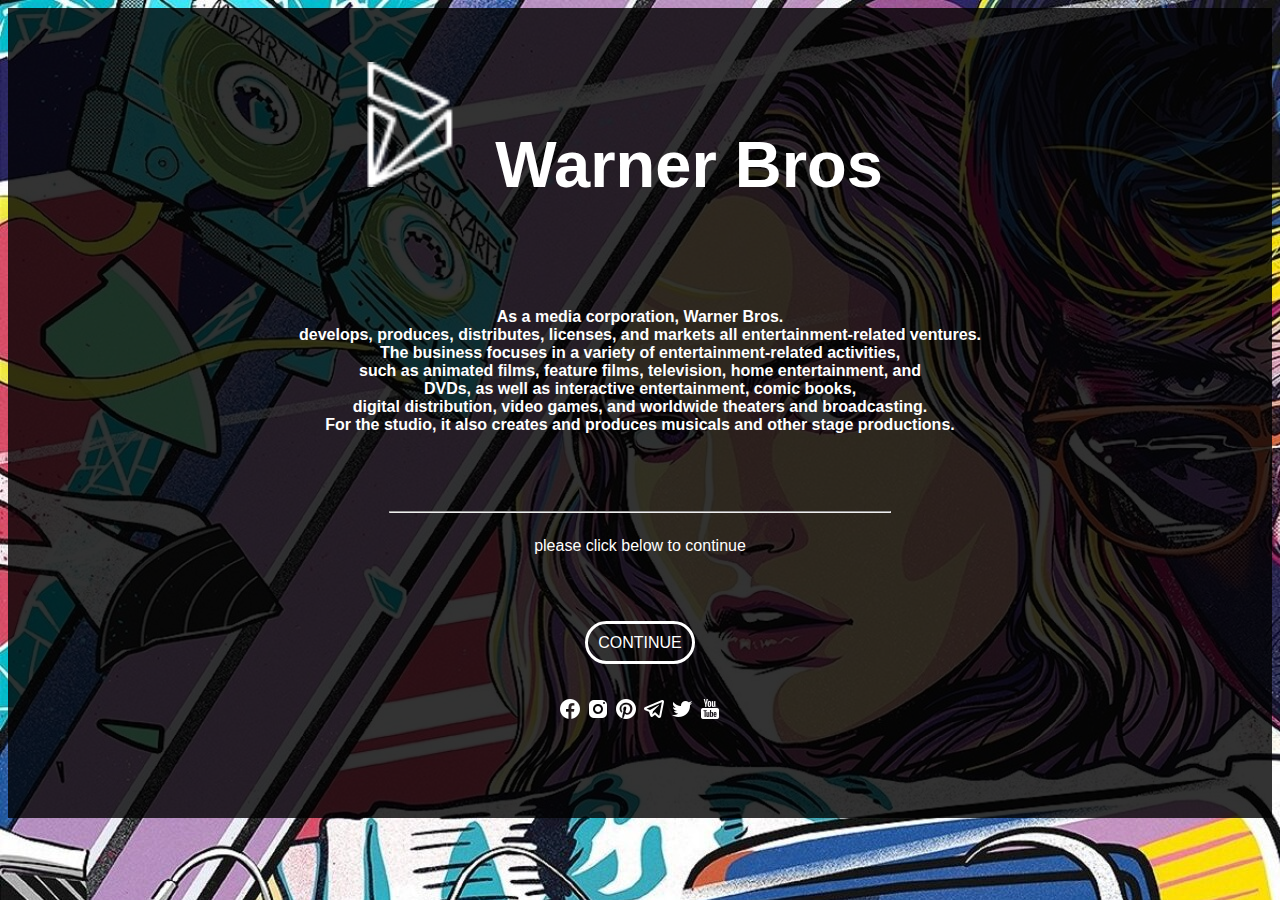
<file: index.HTML>
<!DOCTYPE html>
<html lang="en">
<head>
    <meta charset="UTF-8">
    <meta http-equiv="X-UA-Compatible" content="IE=edge">
    <meta name="viewport" content="width=device-width, initial-scale=1.0">
    <title>Welcome Page</title>
    <link rel="stylesheet" href="welcome.css">
    
</head>
<body>
<div class="foreground">
    <h1 class="text"> <img class="logo" src="LOGOS/WARNER BROS LOGO/LOGO.png">
        Warner Bros</h1>
        
    <h2 class="text">As a media corporation, Warner Bros.<br>
    develops, produces, distributes, licenses, and markets all entertainment-related ventures.<br>
    The business focuses in a variety of entertainment-related activities,<br>
    such as animated films, feature films, television, home entertainment, and <br>
     DVDs, as well as interactive entertainment, comic books,<br>
  digital distribution, video games, and worldwide theaters and broadcasting.<br>
   For the studio, it also creates and produces musicals and other stage productions. </h2>
        
        <hr width="500px">

        <div class="proceed">
            <p class="text">please click below to continue </p>
            <a href="MOVIES.HTML" class="button">CONTINUE</a>
        </div>
         
        <div class="SOCIAL">
        <a href="https://youtube.com/@warnerbrosuktrailers"><img src="ICONS/SOCIAL MEDIA ICONS/icons8-facebook-24.png"></a>
        <a href=""><img src="ICONS/SOCIAL MEDIA ICONS/icons8-instagram-24.png"></a>
        <a href=""><img src="ICONS/SOCIAL MEDIA ICONS/icons8-pinterest-24.png"></a>
        <a href=""><img src="ICONS/SOCIAL MEDIA ICONS/icons8-telegram-app-24.png"></a>
        <a href=""><img src="ICONS/SOCIAL MEDIA ICONS/icons8-twitter-24.png"></a>
        <a href=""><img src="ICONS/SOCIAL MEDIA ICONS/icons8-youtube-logo-24.png"></a>
         </div>
    </div>
    
   
    
</body>
</html>
</file>
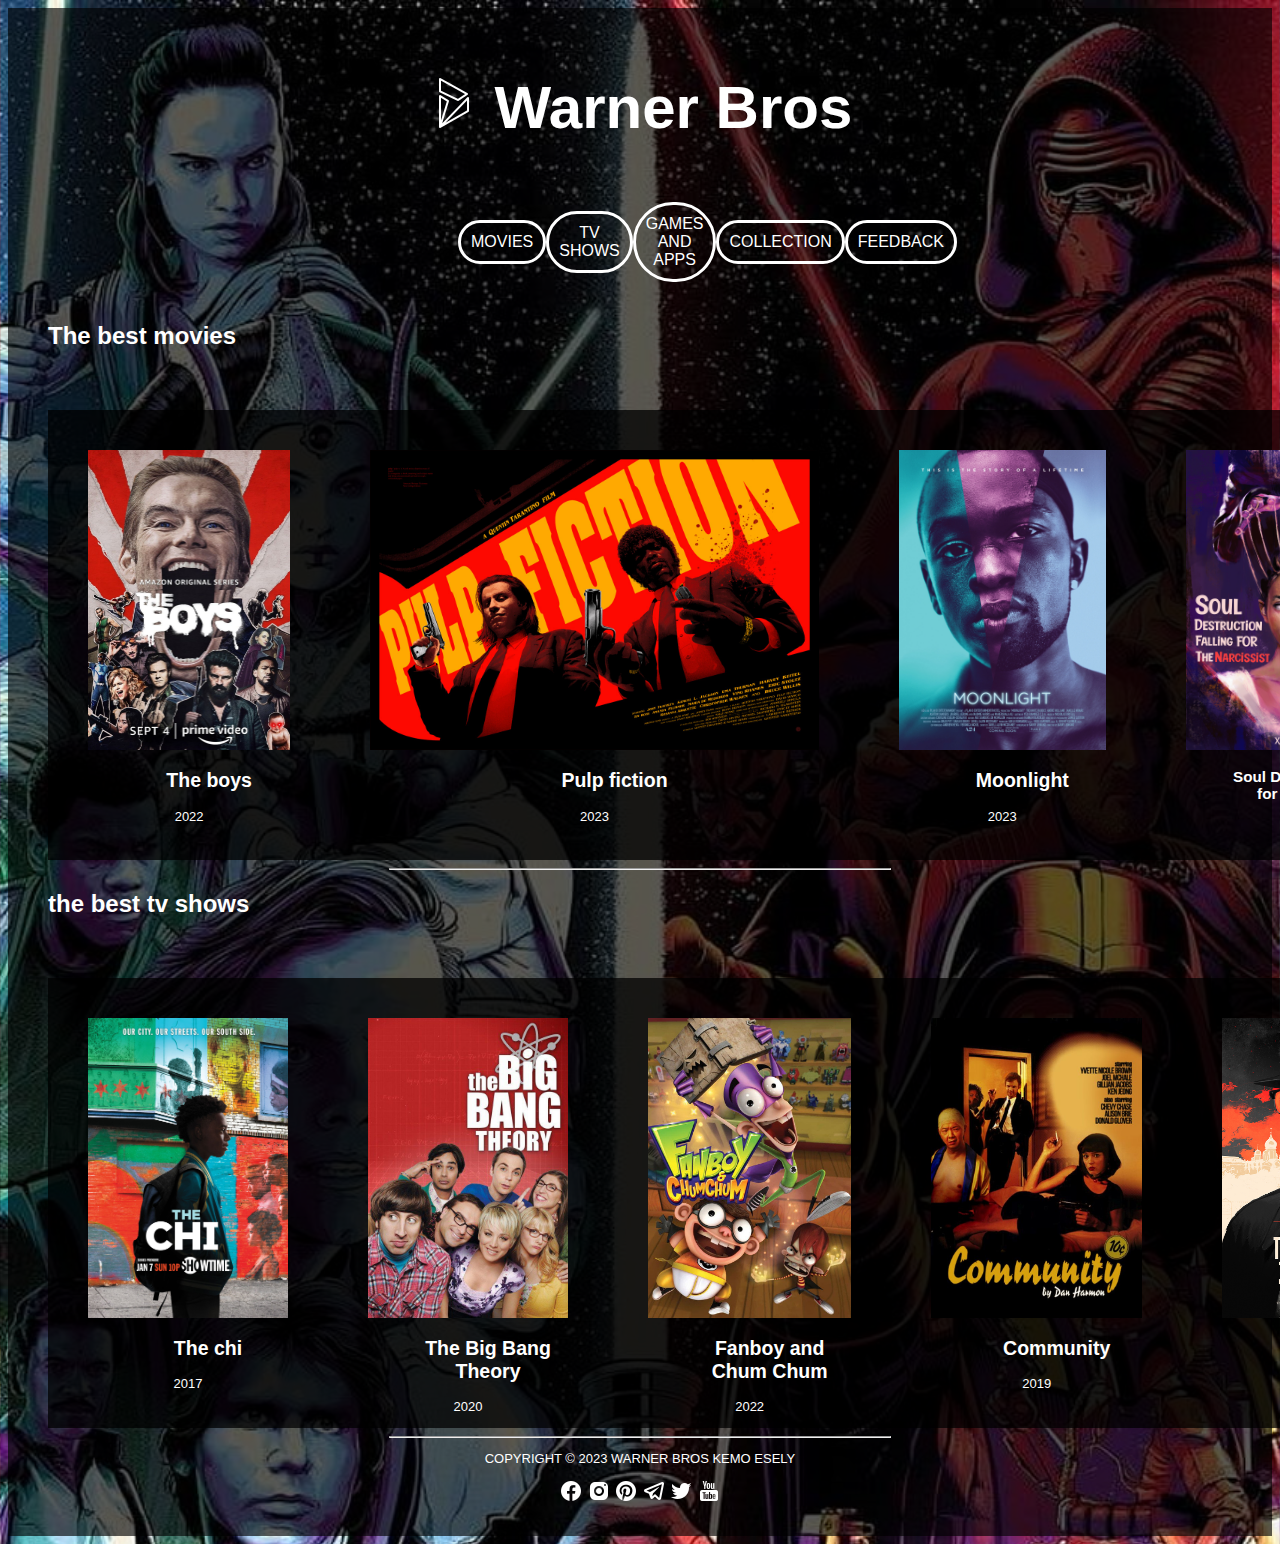
<file: COLLECTION.HTML>
<!DOCTYPE html>
<html lang="en">
<head>
    <meta charset="UTF-8">
    <meta http-equiv="X-UA-Compatible" content="IE=edge">
    <meta name="viewport" content="width=device-width, initial-scale=1.0">
    <title>collection</title>
    <link rel="stylesheet" href="MOVIES.css">
</head>
<body>
  
    
<div class="Movies">
    <h1 class="text"> <img class="logo" src="LOGOS/WARNER BROS LOGO/LOGO.png">
        Warner Bros</h1>
        <div class="navigation">
            <a href="MOVIES.HTML" class="button">MOVIES</a>
            <a href="TVSHOWS.HTML" class="button">TV SHOWS</a>
            <a href="GAMES AND APPS.HTML" class="button">GAMES AND APPS</a>
            <a href="COLLECTION.HTML" class="button">COLLECTION</a>
            <a href="FEEDBACK.HTMl" class="button">FEEDBACK</a> 
        </div>










        <h2 class="array_titles">The best movies</h2>
<div class="popular_list">
    <div class="popular_list">
    

    <div class="movie_container">
        
        <img src="IMAGES/ARRAYS/TV SHOWS/The boys.jpg" height="300px">
        <h2 class="array_titles">The boys</h2>
        <p>2022</p>
    </div>
    
    <div class="movie_container">
        <img src="IMAGES/ARRAYS/MOVIES/movie_3.jpg" height="300px">
        <h2 class="array_titles">Pulp fiction</h2>
        <p>2023</p>
    </div>
    
    <div class="movie_container">
        <img src="IMAGES/ARRAYS/MOVIES/movie_2.jpg" height="300px">
    
        <h2 class="array_titles">Moonlight</h2>
        <p>2023</p></div>
    
    <div class="movie_container">
        <img src="IMAGES/ARRAYS/MOVIES/movie_4.png" height="300px">
        <h3 class="array_titles">Soul Destruction falling for the narcissist</h3>
        <p>2022</p>
    </div>

</div >
</div>



<hr width="500px">

<h2 class="array_titles">the best tv shows</h2>
<div class="popular_list">
    <div class="popular_list">
    

    <div class="movie_container">
        
        <img src="IMAGES/ARRAYS/TV SHOWS/The chi.jpg" height="300px">
        <h2 class="array_titles">The chi</h2>
        <p>2017</p>
    </div>
    
    <div class="movie_container">
        <img src="IMAGES/ARRAYS/TV SHOWS/The big bang theory.jpg" height="300px">
        <h2 class="array_titles">The Big Bang Theory</h2>
        <p>2020</p>   
    </div>
    
    <div class="movie_container">
        <img src="IMAGES/ARRAYS/TV SHOWS/fanboy and chum chum.jpg" height="300px">
        <h2 class="array_titles">Fanboy and Chum Chum</h2>
        <p>2022</p>
    </div>
    
    <div class="movie_container">
        <img src="IMAGES/ARRAYS/TV SHOWS/community.jpg" height="300px">
        <h2 class="array_titles">Community</h2>
        <p>2019</p>
    </div>



    <div class="movie_container">
        
        <img src="IMAGES/ARRAYS/MOVIES/movie_1.jpg" height="300px">
        <h2 class="array_titles">Tinker tailor Soldire.SSP</h2>
        <p>2022</p>
    </div>
    
</div >
</div>

















    <hr width="500px">
    <div class="footer">
        <p>COPYRIGHT © 2023 WARNER BROS KEMO ESELY</p>
    
        <div class="SOCIAL">
            <a href="https://youtube.com/@warnerbrosuktrailers"><img src="ICONS/SOCIAL MEDIA ICONS/icons8-facebook-24.png"></a>
            <a href=""><img src="ICONS/SOCIAL MEDIA ICONS/icons8-instagram-24.png"></a>
            <a href=""><img src="ICONS/SOCIAL MEDIA ICONS/icons8-pinterest-24.png"></a>
            <a href=""><img src="ICONS/SOCIAL MEDIA ICONS/icons8-telegram-app-24.png"></a>
            <a href=""><img src="ICONS/SOCIAL MEDIA ICONS/icons8-twitter-24.png"></a>
            <a href=""><img src="ICONS/SOCIAL MEDIA ICONS/icons8-youtube-logo-24.png"></a>
             </div>
        </div>
    </div>
    
       </div>
</div>

        
</body>
</html>
</file>
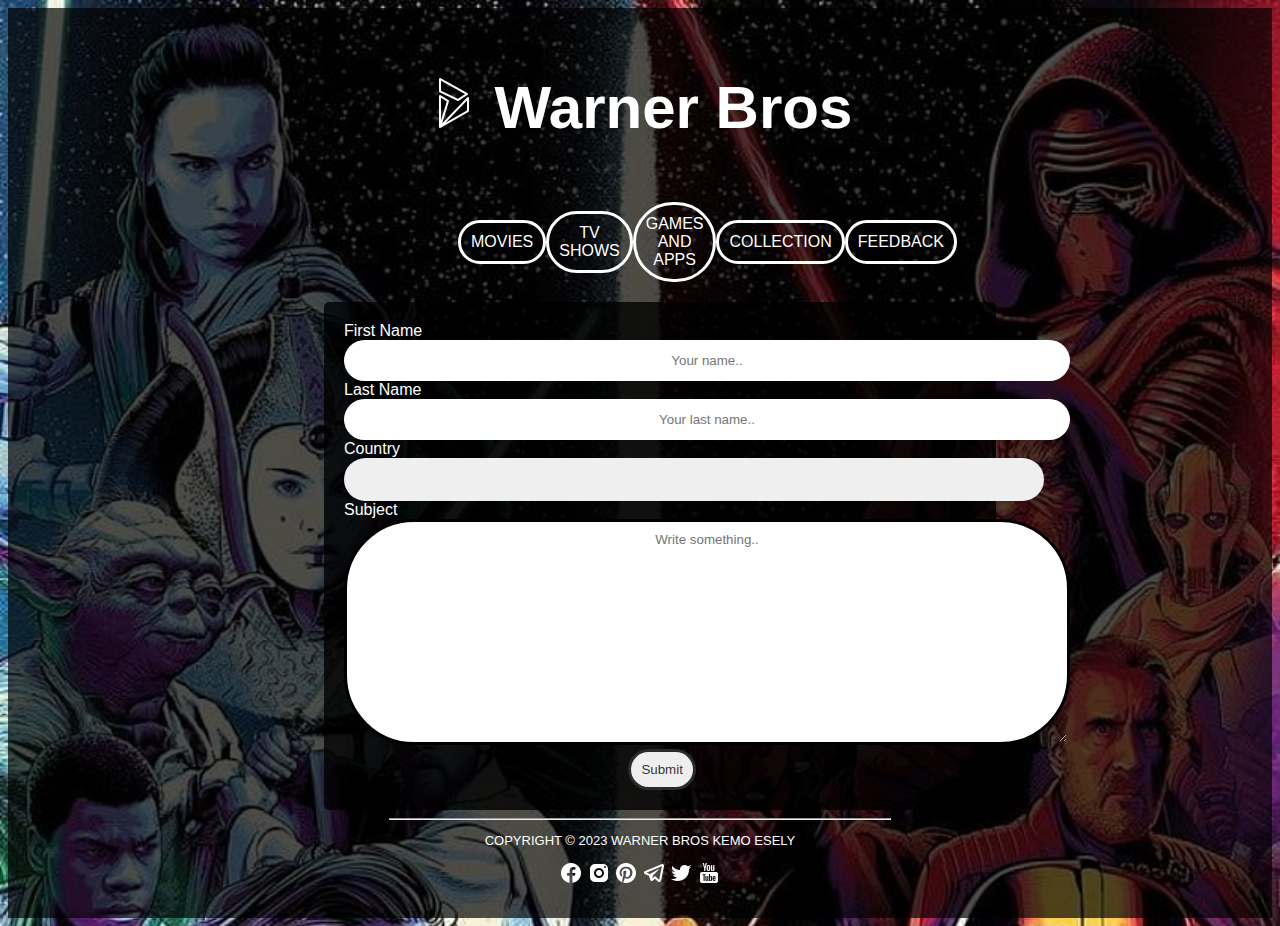
<file: FEEDBACK.HTML>
<!DOCTYPE html>
<html lang="en">
<head>
    <meta charset="UTF-8">
    <meta http-equiv="X-UA-Compatible" content="IE=edge">
    <meta name="viewport" content="width=device-width, initial-scale=1.0">
    <title>feedback</title>
    <link rel="stylesheet" href="feedback.css">
</head>
<body>


<div class="Movies">
  <h1 class="text"> <img class="logo" src="LOGOS/WARNER BROS LOGO/LOGO.png">
       Warner Bros</h1>
        <div class="navigation">
            <a href="MOVIES.HTML" class="button">MOVIES</a>
            <a href="TVSHOWS.HTML" class="button">TV SHOWS</a>
            <a href="GAMES AND APPS.HTML" class="button">GAMES AND APPS</a>
            <a href="COLLECTION.HTML" class="button">COLLECTION</a>
            <a href="FEEDBACK.HTMl" class="button">FEEDBACK</a> 
        </div>
        
        
        <div class="container">
          <form action="THANK YOU.HTML">
        
            <label for="fname">First Name</label>
            <input class="input" type="text" id="fname" name="firstname" placeholder="Your name..">
        
            <label for="lname">Last Name</label>
            <input type="text" id="lname" name="lastname" placeholder="Your last name..">
        
            <label for="country">Country</label>
            <select id="country" name="country">
              <option value="BOTSWANA">Botswana</option>
              <option value="canada">South Africa</option>
              <option value="EUROPE">EUROPE</option>
            </select>
        
            <label for="subject">Subject</label>
            <textarea id="subject" name="subject" placeholder="Write something.." style="height:200px"></textarea>
        <a href="THANK YOU.HTML">
          <input type="submit" value="Submit">
        </a>
            
        
          </form>
        </div>
      
      
      
      
        
    
    
    
    
    <hr width="500px">
    <div class="footer">
        <p>COPYRIGHT © 2023 WARNER BROS KEMO ESELY</p>
    
        <div class="SOCIAL">
            <a href="https://youtube.com/@warnerbrosuktrailers"><img src="ICONS/SOCIAL MEDIA ICONS/icons8-facebook-24.png"></a>
            <a href=""><img src="ICONS/SOCIAL MEDIA ICONS/icons8-instagram-24.png"></a>
            <a href=""><img src="ICONS/SOCIAL MEDIA ICONS/icons8-pinterest-24.png"></a>
            <a href=""><img src="ICONS/SOCIAL MEDIA ICONS/icons8-telegram-app-24.png"></a>
            <a href=""><img src="ICONS/SOCIAL MEDIA ICONS/icons8-twitter-24.png"></a>
            <a href=""><img src="ICONS/SOCIAL MEDIA ICONS/icons8-youtube-logo-24.png"></a>
             </div>
        </div>
    </div>
    
       </div>
</div>  
  


</body>
</html>
</file>
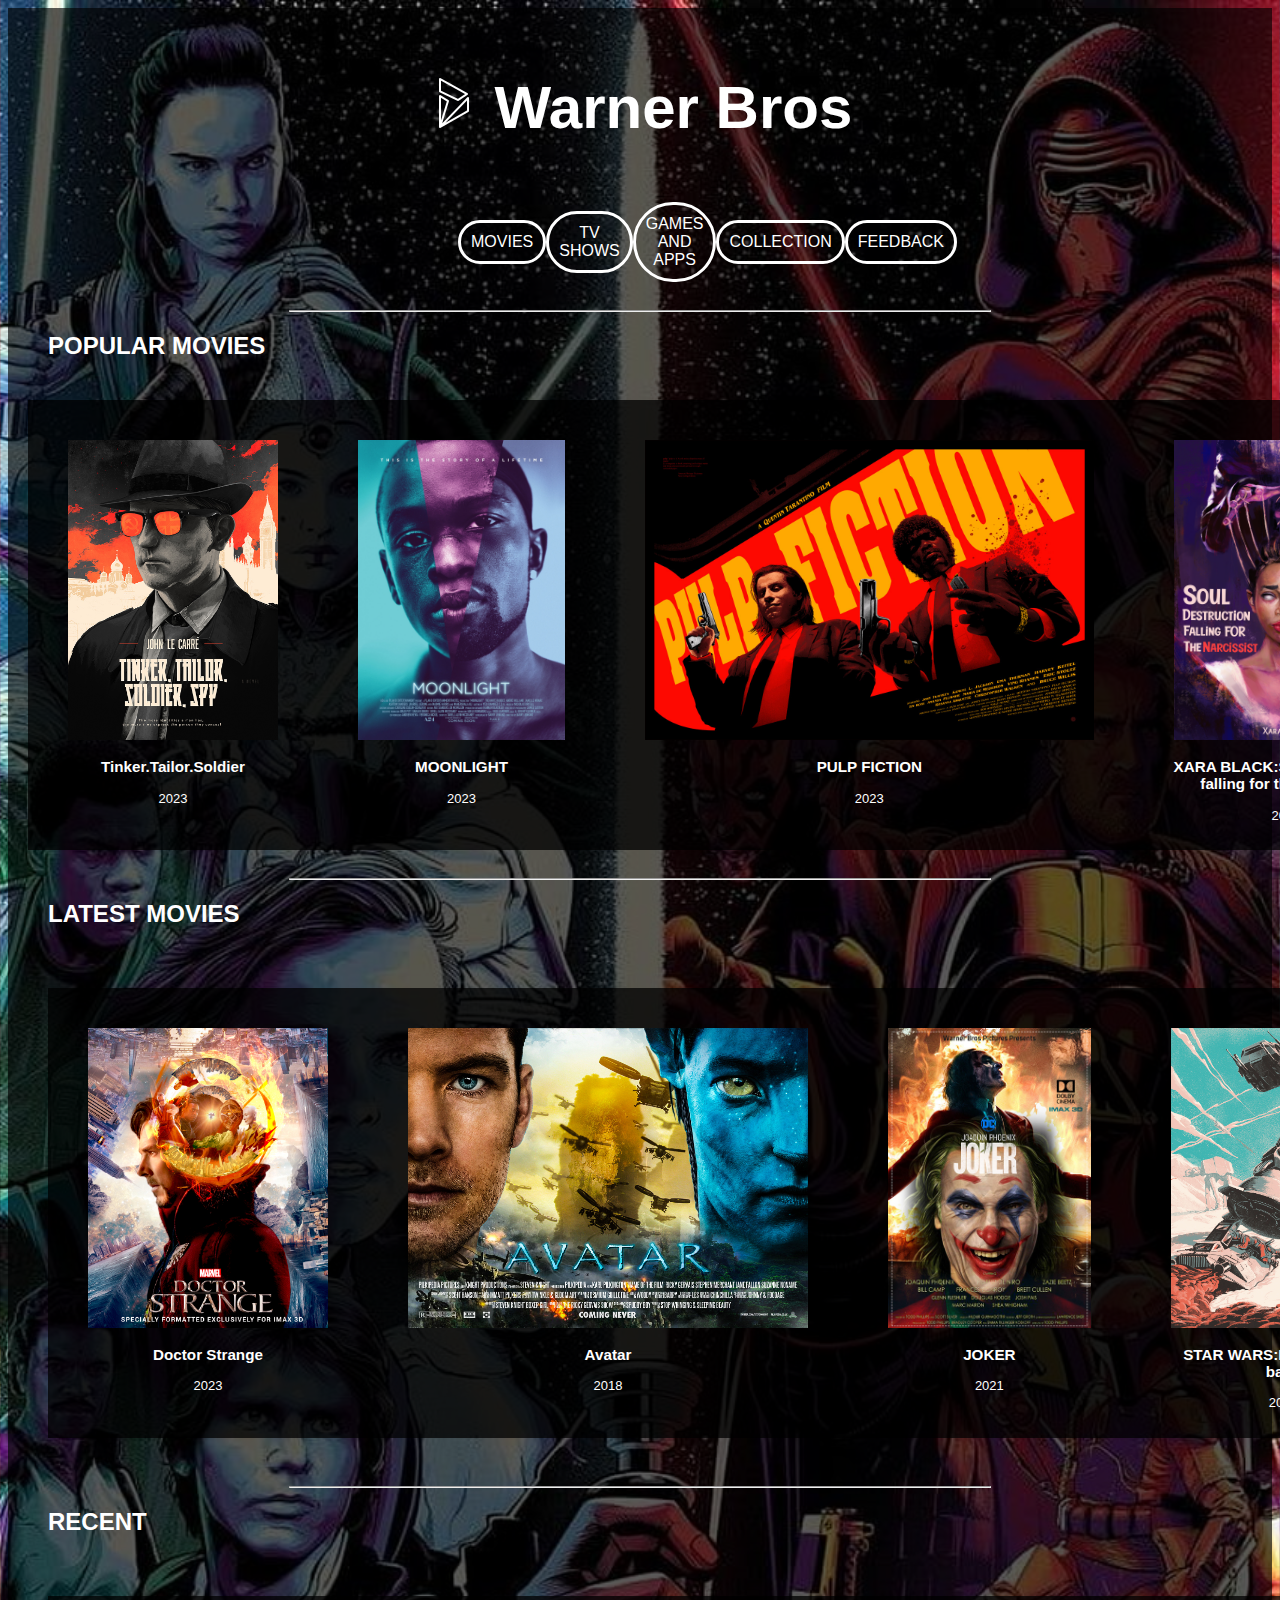
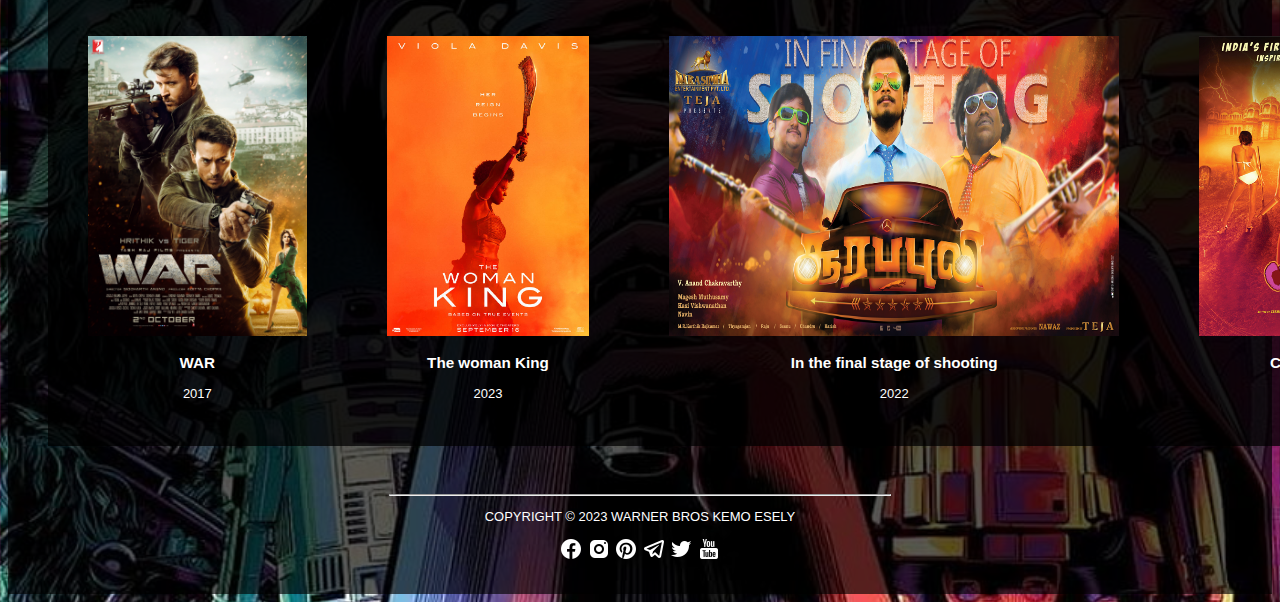
<file: MOVIES.HTML>
<!DOCTYPE html>
<html lang="en">
<head>
    <meta charset="UTF-8">
    <meta http-equiv="X-UA-Compatible" content="IE=edge">
    <meta name="viewport" content="width=device-width, initial-scale=1.0">
    <title>Movies page</title>
    <link rel="stylesheet" href="MOVIES.css">
    
</head>
<body>
    <div class="Movies">

        <h1 class="text"> <img class="logo" src="LOGOS/WARNER BROS LOGO/LOGO.png">
            Warner Bros</h1>
            <div class="navigation">
                <a href="MOVIES.HTML" class="button">MOVIES</a>
                <a href="TVSHOWS.HTML" class="button">TV SHOWS</a>
                <a href="GAMES AND APPS.HTML" class="button">GAMES AND APPS</a>
                <a href="COLLECTION.HTML" class="button">COLLECTION</a>
                <a href="FEEDBACK.HTMl" class="button">FEEDBACK</a> 
            </div>
    
        
    
<hr width="700px">    
    
        <div class="movie-array">
            <h2 class="array_titles">POPULAR MOVIES</h2>
            <div class="popular_list">
                <div class="movie_container">
                    <img src="IMAGES/ARRAYS/MOVIES/movie_1.jpg" height="300px" >
                    <h3>Tinker.Tailor.Soldier</h3>
                    <p>2023</p>
                </div>
               
                <div class="movie_container">
                    <img src="IMAGES/ARRAYS/MOVIES/movie_2.jpg" height="300px">
                    <h3>MOONLIGHT</h3>
                    <p>2023</p>
                </div>
                
                <div class="movie_container">
                    <img src="IMAGES/ARRAYS/MOVIES/movie_3.jpg" height="300px">
                    <h3>PULP FICTION</h3>
                    <p>2023</p>
                </div>
                
                <div class="movie_container">
                    <img src="IMAGES/ARRAYS/MOVIES/movie_4.png" height="300px">
                    <h3>XARA BLACK:Soul destruction falling for the narcissist</h3>
                    <p>2023</p>
                </div>
            </div>
           

<hr width="700px">

            <h2 class="array_titles">LATEST MOVIES</h2>
           <div class="latest_list">
           
            <div class="movie_container"> 
                <img src="IMAGES/ARRAYS/MOVIES/movie_5.jpg" height="300px">
                <h3>Doctor Strange</h3>
                <p>2023</p>
            </div>

            <div class="movie_container">
                <img src="IMAGES/ARRAYS/MOVIES/movie_6.jpg" height="300px" width="400px">
                <h3>Avatar</h3>
                <p>2018</p>
            </div>
            
            <div class="movie_container">
                 <img src="IMAGES/ARRAYS/MOVIES/movie_7.jpg" height="300px">
                 <h3>JOKER</h3>
                 <p>2021</p>
            </div>
            
                 <div class="movie_container">
                     <img src="IMAGES/ARRAYS/MOVIES/movie_8.jpg" height="300px">
                     <h3>STAR WARS:Empire strikes back</h3>
                     <p>2022</p>
                    </div>
                </div>
<hr width="700px">   
           
           <h2 class="array_titles">RECENT</h2>
           <div class="recent_list">
            <div class="movie_container">
                <img src="IMAGES/ARRAYS/MOVIES/a1d95586386965.5d97886ac225d.jpg" height="300px">
                <h3>WAR</h3>
                <p>2017</p>
            </div>
            <div class="movie_container">
                <img src="IMAGES/ARRAYS/MOVIES/TheWomanKing2022.jpg" height="300px">
                <h3>The woman King</h3>
                <p>2023</p>
            </div>
            <div class="movie_container">
                <img src="IMAGES/ARRAYS/MOVIES/a4f3e763328057.5aacfbc177105.jpg" height="300px" width="450px">
                <h3>In the final stage of shooting</h3>
                <p>2022</p>
            </div> 
            <div class="movie_container">
                <img src="IMAGES/ARRAYS/MOVIES/bcea8911263931.560f4cd6ea72a.jpg" height="300px">
                <h3>CHUDIAL</h3>
                <p>2021</p>
            </div>

               </div>
        </div>
        
        <hr width="500px">
        <div class="footer">
            <p>COPYRIGHT © 2023 WARNER BROS KEMO ESELY</p>
    
            <div class="SOCIAL">
                <a href="https://youtube.com/@warnerbrosuktrailers"><img src="ICONS/SOCIAL MEDIA ICONS/icons8-facebook-24.png"></a>
                <a href=""><img src="ICONS/SOCIAL MEDIA ICONS/icons8-instagram-24.png"></a>
                <a href=""><img src="ICONS/SOCIAL MEDIA ICONS/icons8-pinterest-24.png"></a>
                <a href=""><img src="ICONS/SOCIAL MEDIA ICONS/icons8-telegram-app-24.png"></a>
                <a href=""><img src="ICONS/SOCIAL MEDIA ICONS/icons8-twitter-24.png"></a>
                <a href=""><img src="ICONS/SOCIAL MEDIA ICONS/icons8-youtube-logo-24.png"></a>
                 </div>
            </div>
        </div>
    
   
</body>
</html>
</file>
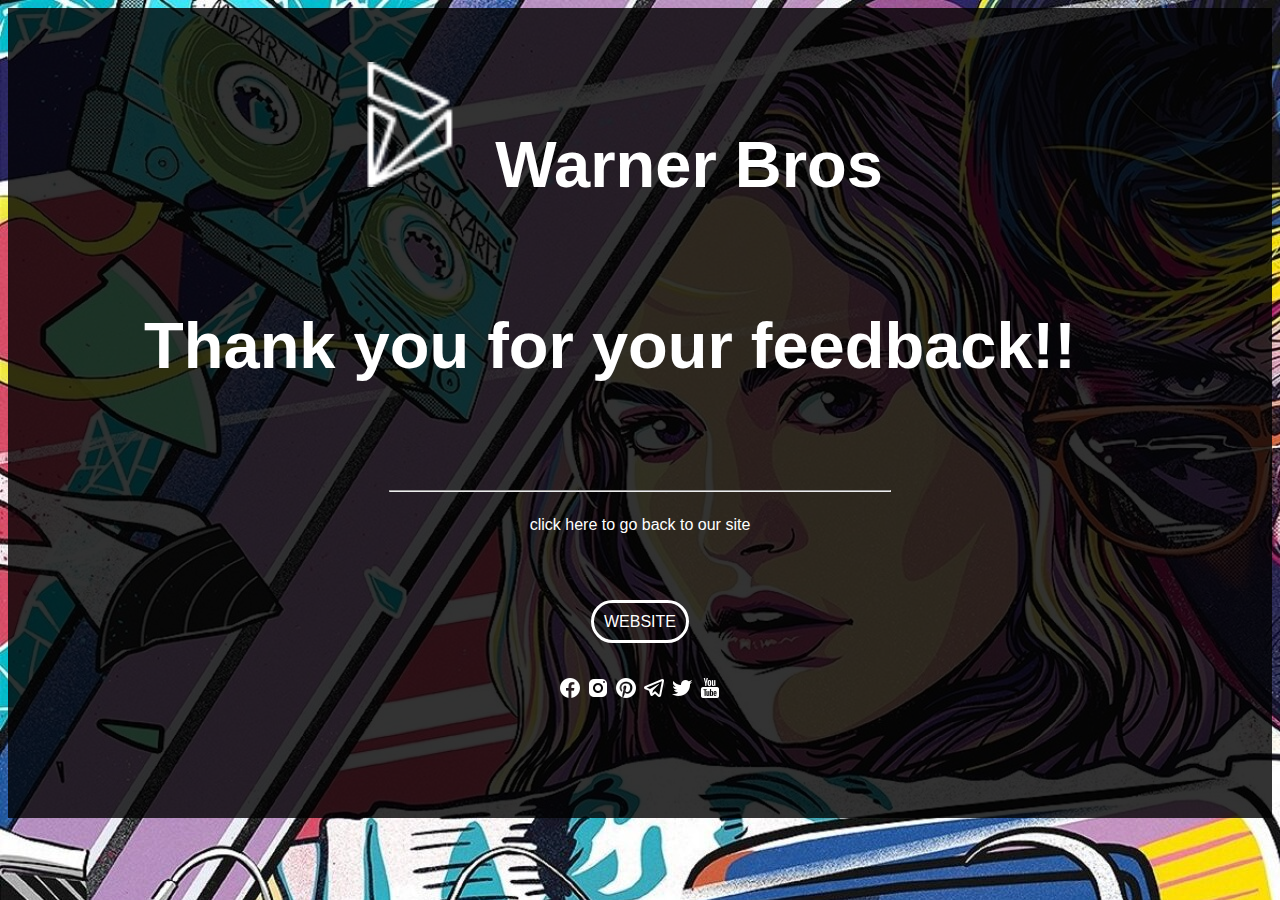
<file: THANK YOU.HTML>
<!DOCTYPE html>
<html lang="en">
<head>
    <meta charset="UTF-8">
    <meta http-equiv="X-UA-Compatible" content="IE=edge">
    <meta name="viewport" content="width=device-width, initial-scale=1.0">
    <title>Thank you page</title>
    <link rel="stylesheet" href="welcome.css">
    
</head>
<body>
    <div class="foreground">
        <h1 class="text"> <img class="logo" src="LOGOS/WARNER BROS LOGO/LOGO.png">
            Warner Bros</h1>
            
        <h1 class="text">Thank you for your feedback!!</h1>
        <hr width="500px">
        
            <div class="proceed">
                <p class="text">click here to go back to our site</p>
                <a href="MOVIES.HTML" class="button">WEBSITE</a>
            </div>
             
            <div class="SOCIAL">
            <a href="https://youtube.com/@warnerbrosuktrailers"><img src="ICONS/SOCIAL MEDIA ICONS/icons8-facebook-24.png"></a>
            <a href=""><img src="ICONS/SOCIAL MEDIA ICONS/icons8-instagram-24.png"></a>
            <a href=""><img src="ICONS/SOCIAL MEDIA ICONS/icons8-pinterest-24.png"></a>
            <a href=""><img src="ICONS/SOCIAL MEDIA ICONS/icons8-telegram-app-24.png"></a>
            <a href=""><img src="ICONS/SOCIAL MEDIA ICONS/icons8-twitter-24.png"></a>
            <a href=""><img src="ICONS/SOCIAL MEDIA ICONS/icons8-youtube-logo-24.png"></a>
             </div>
        </div>
        
</body>
</html>
</file>
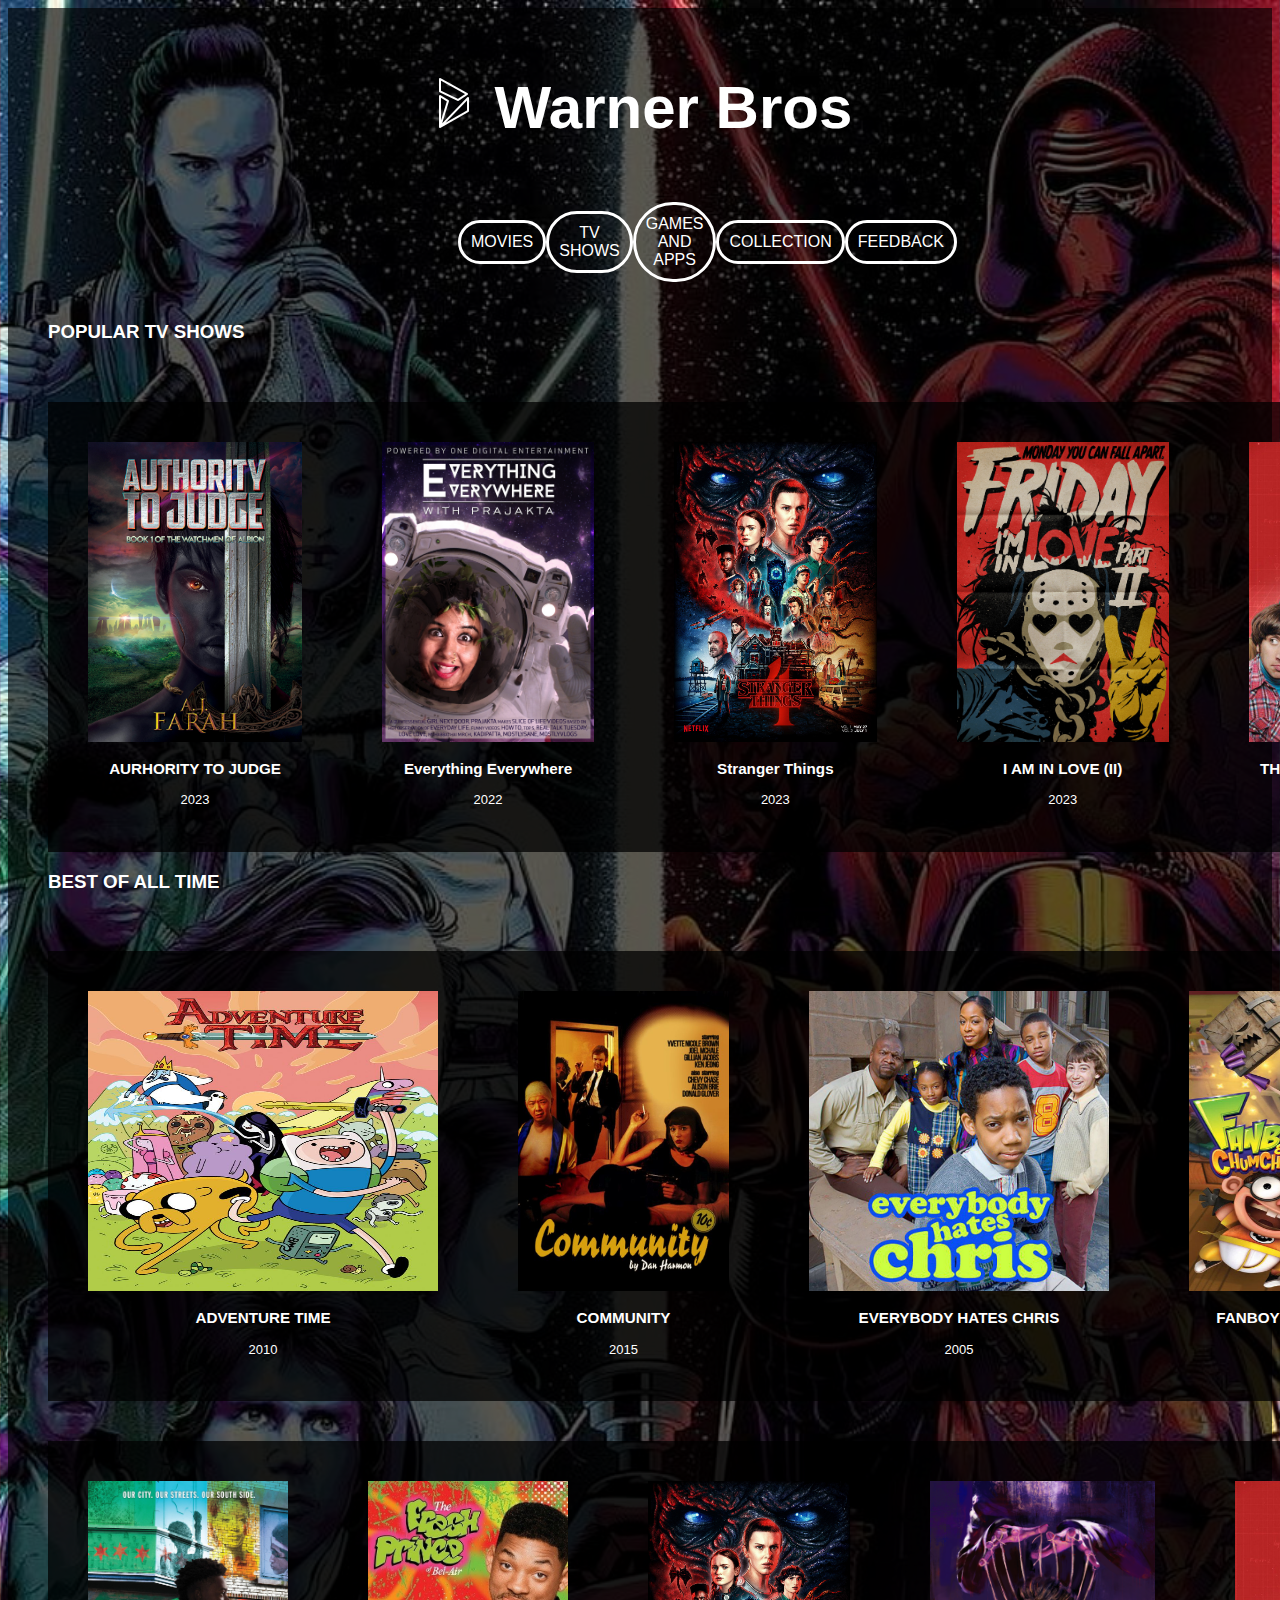
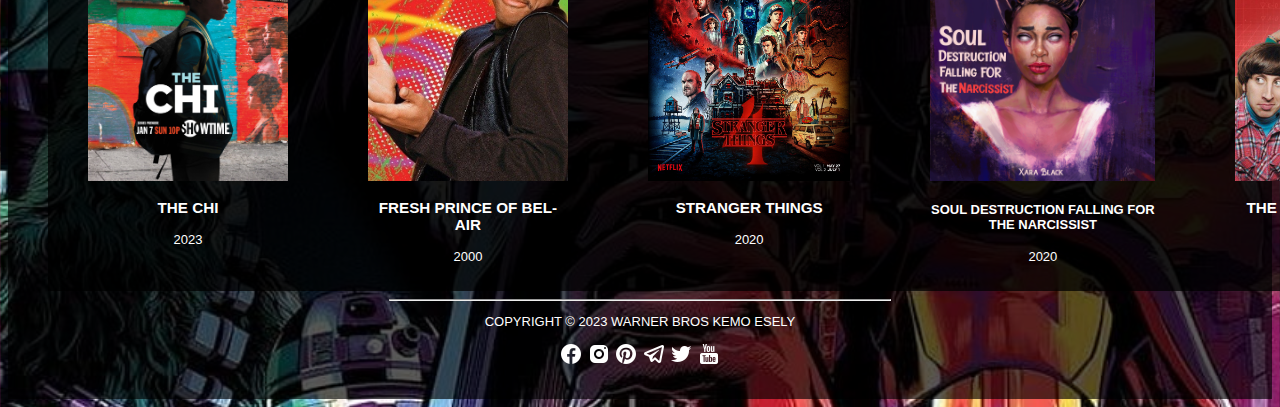
<file: TVSHOWS.HTML>
<!DOCTYPE html>
<html lang="en">
<head>
    <meta charset="UTF-8">
    <meta http-equiv="X-UA-Compatible" content="IE=edge">
    <meta name="viewport" content="width=device-width, initial-scale=1.0">
    <title>TV Shows page</title>
    <link rel="stylesheet" href="MOVIES.css">
</head>
<body>
       <div class="Movies">
        <h1 class="text"> <img class="logo" src="LOGOS/WARNER BROS LOGO/LOGO.png">
            Warner Bros</h1>
    <div class="navigation">
        <a href="MOVIES.HTML" class="button" >MOVIES</a>
        <a href="TVSHOWS.HTML" class="button">TV SHOWS</a>
        <a href="GAMES AND APPS.HTML" class="button">GAMES AND APPS</a>
        <a href="COLLECTION.HTML" class="button">COLLECTION</a>
        <a href="FEEDBACK.HTML" class="button">FEEDBACK</a> 
    </div>
        
<h3 class="array_titles">POPULAR TV SHOWS</h3>
    <div class="popular_list">
        <div class="popular_list">
        
    
        <div class="movie_container">
            
            <img src="IMAGES/ARRAYS/TV SHOWS/show_1.jpg" height="300px">
            <h3>AURHORITY TO JUDGE</h3>
                <p>2023</p>
                    
        </div>
        
        <div class="movie_container">
            <img src="IMAGES/ARRAYS/TV SHOWS/show_2.jpg" height="300px">
            <h3>Everything Everywhere</h3>
                <p>2022</p>
                
        </div>
        
        <div class="movie_container">
            <img src="IMAGES/ARRAYS/TV SHOWS/show_3.jpg" height="300px">
            <h3>Stranger Things</h3>
            <p>2023</p>
                   </div>
        
        <div class="movie_container">
            <img src="IMAGES/ARRAYS/TV SHOWS/show_4.jpg" height="300px">
            <h3>I AM IN LOVE (II)</h3>
            <p>2023</p>
                
        </div>
    
        <div class="movie_container">
         <img src="IMAGES/ARRAYS/TV SHOWS/The big bang theory.jpg" height="300px">
         <h3>THE BIG BANG THEORY</h3>
         <p>2020</p>
            
        </div>
    </div >
    </div>





<h3 class="array_titles">  BEST OF ALL TIME</h3>

    <div class="popular_list">
        <div class="popular_list">
        
    
        <div class="movie_container">
            
            <img src="IMAGES/ARRAYS/TV SHOWS/Adventure time.jpg" width="350px" height="300px">
            <h3>ADVENTURE TIME</h3>
            <p>2010</p>
                
        </div>
        
        <div class="movie_container">
            <img src="IMAGES/ARRAYS/TV SHOWS/community.jpg" height="300px">
            <h3>COMMUNITY</h3>
            <p>2015</p>
        </div>
        
        <div class="movie_container">
            <img src="IMAGES/ARRAYS/TV SHOWS/Everybody hates chris.jpg" height="300px">
            <h3>EVERYBODY HATES CHRIS</h3>
            <p>2005</p>

        </div>

        <div class="movie_container">
            <img src="IMAGES/ARRAYS/TV SHOWS/fanboy and chum chum.jpg"  width="250px" height="300px">
            <h3>FANBOY AND CHUMCHUM</h3>
            <p>2007</p>
        </div>

        

    
    </div >
    </div>



    <div class="popular_list">
        <div class="popular_list">
        
    
        <div class="movie_container">
            
            <img src="IMAGES/ARRAYS/TV SHOWS/The chi.jpg" height="300px">
            <h3>THE CHI</h3>
            <p>2023</p>
        </div>
        
        <div class="movie_container">
              <img src="IMAGES/ARRAYS/TV SHOWS/The fresh Prince of bellair.jpg" height="300px">
              <h3>FRESH PRINCE OF BEL-AIR</h3>
              <p>2000</p>
        </div>
        
        <div class="movie_container">
            <img src="IMAGES/ARRAYS/TV SHOWS/show_3.jpg" height="300px">
            <h3>STRANGER THINGS</h3>
            <p>2020</p>
        </div>
        
        <div class="movie_container">
            <img src="IMAGES/ARRAYS/MOVIES/movie_4.png" height="300px">
            <h4>SOUL DESTRUCTION FALLING FOR THE NARCISSIST</h4>
            <p>2020</p>
        </div>

        <div class="movie_container">
            <img src="IMAGES/ARRAYS/TV SHOWS/The big bang theory.jpg" height="300px">
            <h3>THE BIG BANG THEORY</h3>
            <p>2020</p>
        </div>
    
    </div >
    </div>
    
                
        
    <hr width="500px">
    <div class="footer">
        <p>COPYRIGHT © 2023 WARNER BROS KEMO ESELY</p>
    
        <div class="SOCIAL">
            <a href="https://youtube.com/@warnerbrosuktrailers"><img src="ICONS/SOCIAL MEDIA ICONS/icons8-facebook-24.png"></a>
            <a href=""><img src="ICONS/SOCIAL MEDIA ICONS/icons8-instagram-24.png"></a>
            <a href=""><img src="ICONS/SOCIAL MEDIA ICONS/icons8-pinterest-24.png"></a>
            <a href=""><img src="ICONS/SOCIAL MEDIA ICONS/icons8-telegram-app-24.png"></a>
            <a href=""><img src="ICONS/SOCIAL MEDIA ICONS/icons8-twitter-24.png"></a>
            <a href=""><img src="ICONS/SOCIAL MEDIA ICONS/icons8-youtube-logo-24.png"></a>
             </div>
        </div>
    </div>
    
       </div>


    

</body>
</html>
</file>
<file: welcome.css>
body {
    background-image: url(IMAGES/ARRAYS/baby-driver-artwork-t0-2048x1152.jpg);
    
}


.text{
    color: white;
    text-align: center;
    font-family: sans-serif;
    padding-bottom: 5%;
    size: 500px;
}
h2{
    font-size: medium;
}
.button{
    color: white;
    text-align: center;
    font-family: sans-serif;
    border-radius: 70px;
    border: solid;  
    text-decoration: none;
    padding: 10px;
    align-self: center;
    text-align: center;
    
}
.button:hover{
    color: #50C8ED;
    box-shadow: 0 0 5px #ffffff;
    border-radius: 150px;

}
.logo{
    width: 140px;
    height: 125px;
    padding-bottom: -10px;
}
h1{
    font-size: 65px;
    text-align: center;
    padding-right: 60px;
    padding-bottom: 10px;
}
.proceed{
align-content: center;
text-align: center;

}

.foreground{
background-color: rgba(0, 0, 0, 0.801);
height: 800px;
width: 100%;
padding-top: 10px;
}

.SOCIAL{
    align-content: center;
    text-align: center;   
    padding-top: 45PX;
}
</file>
<file: MOVIES.css>
body{
    background-image: url(IMAGES/ARRAYS/desktop-wallpaper-star-wars-star-wars-collage.jpg);
    background-repeat: no repeat;
    background-image: no repeat;
    
    background-size: cover;
}
h1{
    padding-top: 10px;
    font-family: Arial, Helvetica, sans-serif;
    text-align: center;
    font-size: 60px;
}
.navigation{
    text-align: center;
    padding: 20px 450px;
     display: flex;
}
.Movies{
    background-color: rgba(0, 0, 0, 0.649);
    width: 100%;
    height: 100%;
    padding-top: 15px;
}
.popular_list{
    
    padding: 20px;
     height:450px;
     display: flex;
     width:75%;
    
}



.latest_list{
    padding: 40px;
    height:450px;
    display: flex;
    
}
.recent_list{
    padding: 40px;
    height:450px;
    display: flex;
    
}
.movie_container{
    background-color: rgba(0, 0, 0, 0.736);
    color: white;
    text-align: center;
    font-family: Arial, Helvetica, sans-serif;
    padding: 40px;
    font-size: small;
}


.movie_container:hover{
    background-color: rgba(60, 60, 60, 0.801);
    
    
}
.button:hover{
    color: #50C8ED;
    box-shadow: 0 0 5px #ffffff;
    border-radius: 150px;

}
.button{
    color: white;
    text-align: center;
    font-family: sans-serif;
    border-radius: 70px;
    border: solid;  
    text-decoration: none;
    padding: 10px;
    align-self: center;
    text-align: center;
    
}
.text{
    color: #ffffff;
}
.array_titles{
    color: white;
    padding-left: 40px;
    font-family: 'Franklin Gothic Medium', 'Arial Narrow', Arial, sans-serif;
}
.footer{
    text-align: center;
    color: white;
    font-family: 'Segoe UI', Tahoma, Geneva, Verdana, sans-serif;
    font-size: small;
    padding-bottom: 30px;
}
</file>
<file: feedback.css>
body{
    background-image: url(IMAGES/ARRAYS/desktop-wallpaper-star-wars-star-wars-collage.jpg);
    background-repeat: no repeat;
    background-image: no repeat;
    
    background-size: cover;
}
h1{
    padding-top: 10px;
    font-family: Arial, Helvetica, sans-serif;
    text-align: center;
    font-size: 60px;
}
.navigation{
    text-align: center;
    padding: 20px 450px;
     display: flex;
}
.Movies{
    background-color: rgba(0, 0, 0, 0.689);
    width: 100%;
    height: 100%;
    padding-top: 15px;
}
.popular_list{
    
    padding: 20px;
     height:450px;
     display: flex;
     width:75%;
    
}



.latest_list{
    padding: 40px;
    height:450px;
    display: flex;
    
}
.recent_list{
    padding: 40px;
    height:450px;
    display: flex;
    
}
.movie_container{
    background-color: rgba(0, 0, 0, 0.736);
    color: white;
    text-align: center;
    font-family: Arial, Helvetica, sans-serif;
    padding: 40px;
    font-size: small;
}


.movie_container:hover{
    background-color: rgba(60, 60, 60, 0.801);
    
    
}
.button:hover{
    color: #50C8ED;
    box-shadow: 0 0 5px #ffffff;
    border-radius: 150px;

}
.button{
    color: white;
    text-align: center;
    font-family: sans-serif;
    border-radius: 70px;
    border: solid;  
    text-decoration: none;
    padding: 10px;
    align-self: center;
    text-align: center;
    
}
.text{
    color: #ffffff;
}
.array_titles{
    color: white;
    padding-left: 40px;
    font-family: 'Franklin Gothic Medium', 'Arial Narrow', Arial, sans-serif;
}
.footer{
    text-align: center;
    color: white;
    font-family: 'Segoe UI', Tahoma, Geneva, Verdana, sans-serif;
    font-size: small;
    padding-bottom: 30px;
}
/*I AM STYLING THE FORM*/
input[type=text], select, textarea {
    color: rgba(255, 255, 255, 0);
    text-align: center;
    font-family: sans-serif;
    border-radius: 70px;
    border: solid;  
    text-decoration: none;
    padding: 10px;
    align-self: center;
    text-align: center;
    width: 700px;
  }
  
  
  input[type=submit] {
    
    color: rgba(0, 0, 0, 0.818);
    text-align: center;
    font-family: sans-serif;
    border-radius: 70px;
    border: solid;  
    text-decoration: none;
    padding: 10px;
    align-self: center;
    text-align: center; 
    margin-left: 45%;
    
    
  }
  
 
  input[type=submit]:hover {
    color: #000000;
    box-shadow: 0 0 5px #000000;
    border-radius: 150px;
  }
  
  
  .container {
    border-radius: 5px;
    background-color: #000000c6;
    padding: 20px;
    width: 50%;
    margin-left:25% ;
  }
  label{
    color: #ffffff;
    font-family: 'Gill Sans', 'Gill Sans MT', Calibri, 'Trebuchet MS', sans-serif;
       
}

  :placeholder-shown{
    color: black;
    font-family: 'Gill Sans', 'Gill Sans MT', Calibri, 'Trebuchet MS', sans-serif;
  }
</file>
